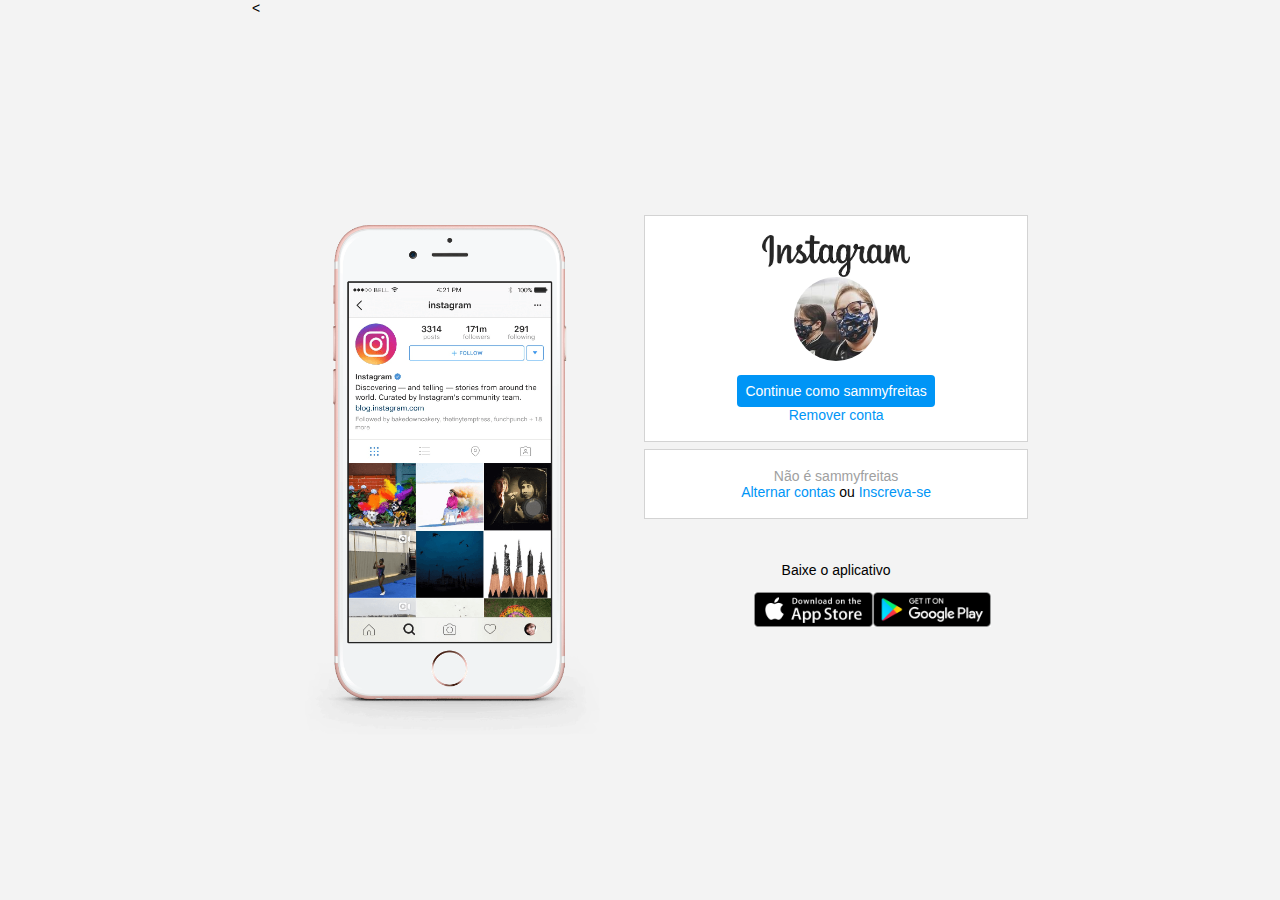
<file: 05 - Recriando a página inicial do Instagram/index.html>
<<!DOCTYPE html>
    <html lang="pt-br">

    <head>
        <title></title>
        <meta charset="UTF-8">
        <meta name="viewport" content="width=device-width, initial-scale=1">
        <link href="css/style.css" rel="stylesheet">
        <title>Instagram</title>
    </head>

    <body>
        <div class="instagram-wrapper">
            <div class="instagram-phone">
                <img src="./img/instagram-celular.png" class="instagram-phone-img" alt="Celular">
            </div>

            <div class="instagram-continue">
                <div class="group">
                    <img src="./img/instagram_logo.png" class="instagram-logo" alt="Instagram Logo">
                    <div class="profile-photo">
                        <img src="./img/instagram_profile.png" alt="Foto do Perfil">
                    </div>
                    <a href="#" class="instagram-login">Continue como sammyfreitas</a>
                    <a href="#" class="instagram-logout">Remover conta</a>
                </div>
                <div class="group">
                    <a class="set-account">Não é sammyfreitas</a>
                    <p class="met-account">
                        <span class="linkablue">Alternar contas</span> ou
                        <span class="linkablue">Inscreva-se</span></p>
                </div>
                <div class="get-the-app">
                    <div class="p get-the-app">Baixe o aplicativo
                        <div class="download">
                            <a href="https://apps.apple.com/br/app/instagram/id389801252" target="_blank" class="app-download"><img src="./img/apple-button.png" alt="Link Instagram Apple Store"></a>
                            <a href="https://play.google.com/store/apps/details?id=com.instagram.android&hl=pt_BR&gl=US" target="_blank" class="app-download"><img src="./img/googleplay-button.png" alt="Link Instagram Google Play"></a>
                        </div>
                    </div>
                </div>

            </div>
        </div>

    </body>

    </html>
</file>
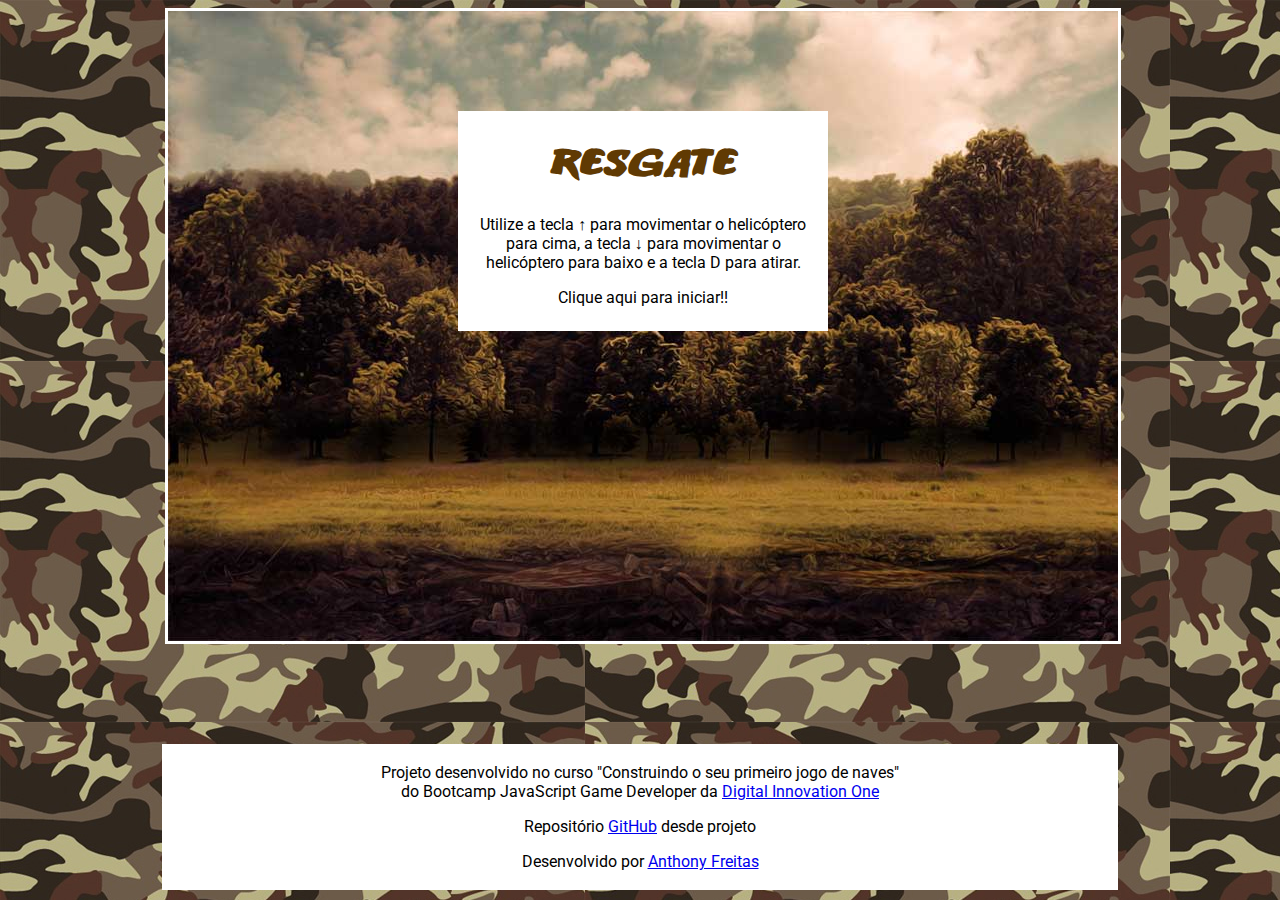
<file: 11 - Construindo o primeiro jogo de naves/index.html>
<!DOCTYPE html>
<html lang="pt-br">
<head>
    <meta charset="UTF-8">
    <title>Game de Resgate</title>

    <link href="./src/styles/main.css" rel="stylesheet" type="text/css">
</head>
<body>
    <div id="container">
        <div id="fundoGame">
            <div id="inicio" onclick="start()">
                <h1> Resgate </h1>
                <p>Utilize a tecla ↑ para movimentar o helicóptero para cima, a tecla ↓ para movimentar o helicóptero para baixo e a tecla D para atirar.</p>
                <p> Clique aqui para iniciar!! </p>
            </div>
        </div>
    </div>

    <!-- Sons do jogo ! -->
    <audio src="./src/assets/audios/som.mp3" preload="auto" id="somDisparo"></audio>
    <audio src="./src/assets/audios/explosao.mp3" preload="auto" id="somExplosao"></audio>
    <audio src="./src/assets/audios/musica_fundo.mp3" preload="auto" id="musica"></audio>
    <audio src="./src/assets/audios/gameover.mp3" preload="auto" id="somGameover"></audio>
    <audio src="./src/assets/audios/perdido.mp3" preload="auto" id="somPerdido"></audio>	
    <audio src="./src/assets/audios/resgate.mp3" preload="auto" id="somResgate"></audio>

    <script type="text/javascript" src="./src/js/jquery-1.11.1.min.js"></script>
    <script type="text/javascript" src="./src/scripts/main.js"></script>
    <script type="text/javascript" src="./src/js/jquery-collision.min.js"></script>
</body>
<footer>
    <p>Projeto desenvolvido no curso "Construindo o seu primeiro jogo de naves"<br>do Bootcamp JavaScript Game Developer da <a href="https://digitalinnovation.one/" target="_blank" rel="noopener noreferrer">Digital Innovation One</a></p>
    <p>Repositório <a href="https://github.com/sammyfreitas/" target="_blank" rel="noopener noreferrer">GitHub</a> desde projeto</p>
    <p>Desenvolvido por <a href="https://sammyfreitas.github.io/portfolioSite/" target="_blank" rel="noopener noreferrer">Anthony Freitas</a></p>
</footer>
</html>
</file>
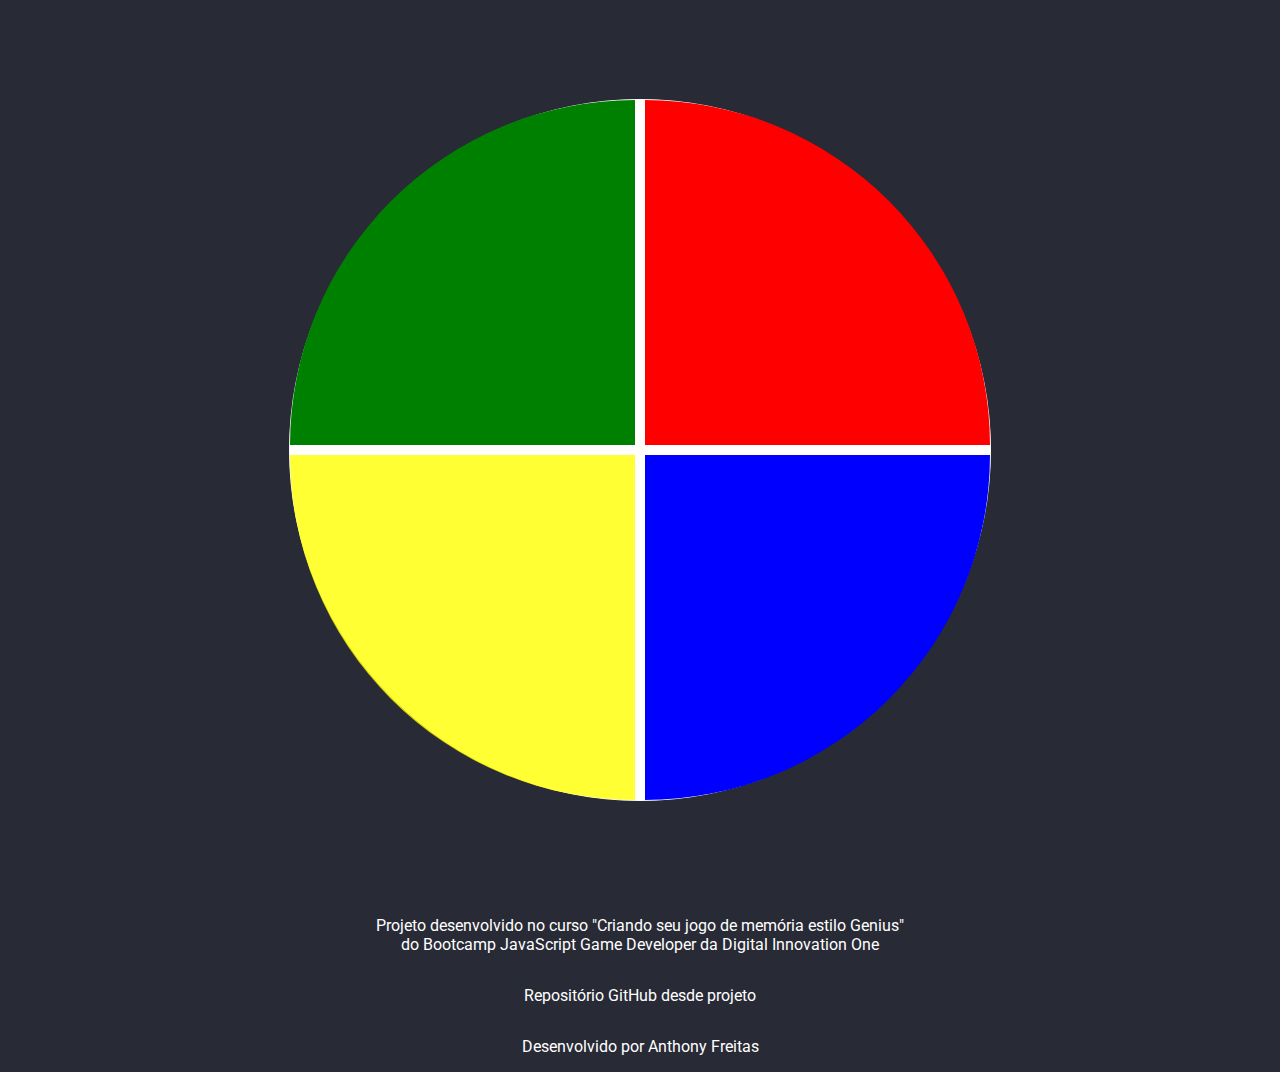
<file: 14 - Criando seu jogo de memória estilo Genius/index.html>
<!DOCTYPE html>
<html lang="pt-br">
<head>
    <meta charset="UTF-8">
    <title>Jogo Memória - Genius</title>

    <link rel="stylesheet" href="./src/styles/style.css">
</head>
<body>
    <div class="main-game">
        <div class="genius">
            <div class="blue"></div>
            <div class="yellow"></div>
            <div class="red"></div>
            <div class="green"></div>
        </div>
    </div>

    <script type="text/javascript" src="./src/scripts/script.js"></script>

    <footer>
        <p>Projeto desenvolvido no curso "Criando seu jogo de memória estilo Genius"<br>do Bootcamp JavaScript Game Developer da <a href="https://digitalinnovation.one/" target="_blank" rel="noopener noreferrer">Digital Innovation One</a></p>
        <p>Repositório <a href="" target="_blank" rel="noopener noreferrer">GitHub</a> desde projeto</p>
        <p>Desenvolvido por <a href="https://sammyfreitas.github.io/portfolioSite/" target="_blank" rel="noopener noreferrer">Anthony Freitas</a></p>
    </footer>
</body>
</html>
</file>
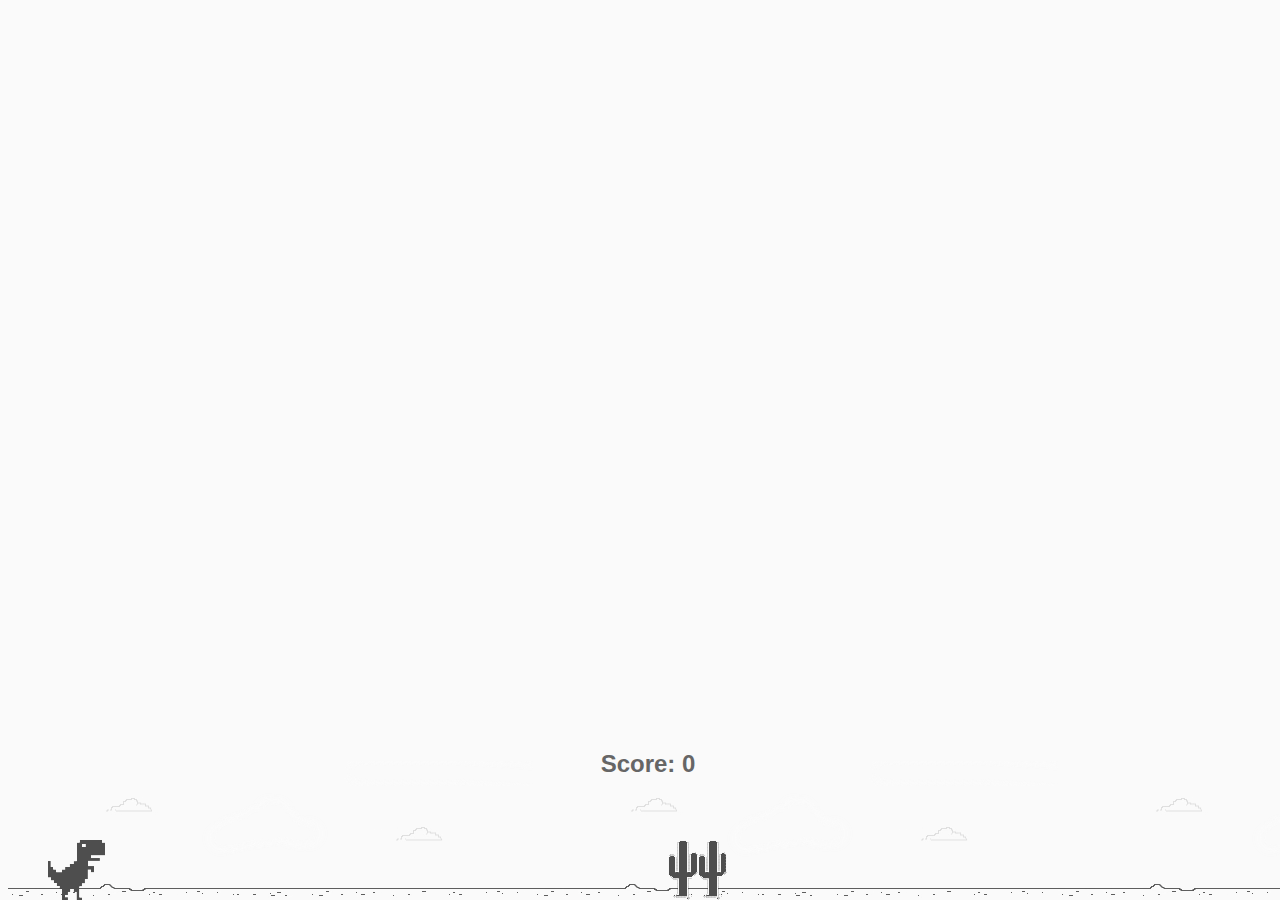
<file: 16 - Recriando o famoso jogo do dinossauro sem internet/index.html>
<!DOCTYPE html>
<html lang="pt-br">
<head>
  <meta charset="UTF-8">
  <title>Dio Dino Game - by Anthony Freitas</title>
  <link rel="stylesheet" href="style.css"></link>
  <script src="script.js" charset="UTF-8" defer></script>
</head>
<body>
  <div class="background">
    <div class="dino"></div>
    <h1 class="game-over">Game Over</h1>
    <h2 class="score">Score:</h2>
  </div>
</body>
</html>
</file>
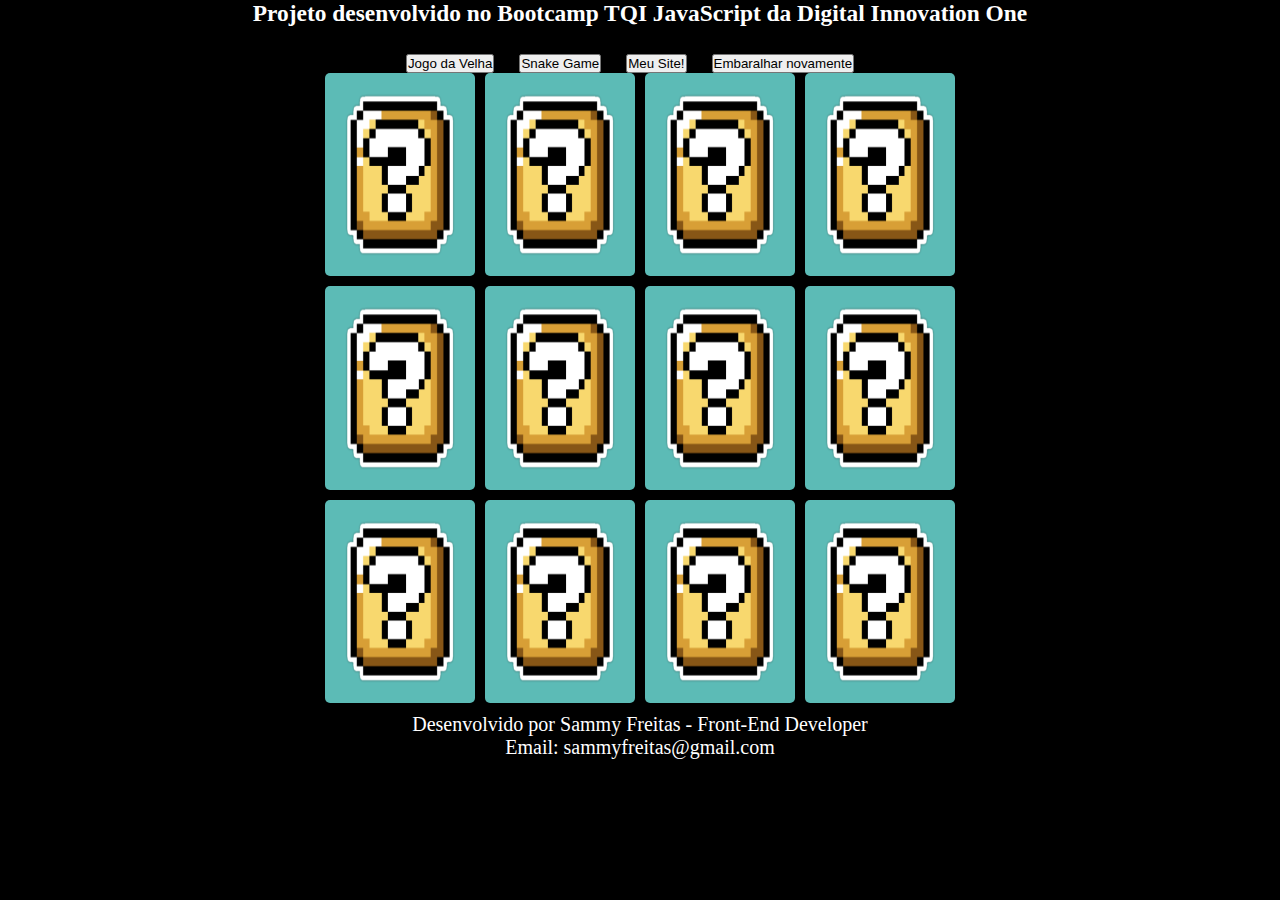
<file: 18 - Desenvolvendo um jogo da memória/index.html>
<!DOCTYPE html>
<html lang="pt-br">

<head>
    <meta charset="UTF-8">
    <title>Jogo Memória do Super Mario</title>
    <link rel="stylesheet" href="./css/style.css">
</head>

<body>

    <span class="txtalign">
        <h3>Projeto desenvolvido no Bootcamp TQI JavaScript da Digital Innovation One</h3><br>
        <ul class="icons">
            <li>
                <a href="https://sammyfreitas.github.io/JogoDaVelha/" target="_blank">
                    <button>Jogo da Velha</button></a>
            </li>
            <li>
                <a href="https://sammyfreitas.github.io/SnakeGame/" target="_blank">
                    <button>Snake Game</button></a>
            </li>
            <li>
            <a href="https://sammyfreitas.github.io/portfolioSite/" target="_blank">
                <button>Meu Site!</button>
            </a>
            </li>

            <li><button onclick="funcao1()">Embaralhar novamente</button><br></li>
            <p id="demo"></p>
            </ul>


    </span>
    <main class="memory-game">
        <div class="card" data-card="koopa">
            <img class="card-front" src="./assets/imagens/koopa.jpg" alt="Face da carta">
            <img class="card-back" src="./assets/imagens/box.png" alt="Verso da carta">
        </div>

        <div class="card" data-card="luigi">
            <img class="card-front" src="./assets/imagens/luigi.png" alt="Face da carta">
            <img class="card-back" src="./assets/imagens/box.png" alt="Verso da carta">
        </div>

        <div class="card" data-card="mario">
            <img class="card-front" src="./assets/imagens//mario.png" alt="Face da carta">
            <img class="card-back" src="./assets/imagens/box.png" alt="Verso da carta">
        </div>

        <div class="card" data-card="peach">
            <img class="card-front" src="./assets/imagens/peach.png" alt="Face da carta">
            <img class="card-back" src="./assets/imagens/box.png" alt="Verso da carta">
        </div>

        <div class="card" data-card="toad">
            <img class="card-front" src="./assets/imagens/toad.png" alt="Face da carta">
            <img class="card-back" src="./assets/imagens/box.png" alt="Verso da carta">
        </div>

        <div class="card" data-card="yoshi">
            <img class="card-front" src="./assets/imagens/yoshi.png" alt="Face da carta">
            <img class="card-back" src="./assets/imagens/box.png" alt="Verso da carta">
        </div>

        <div class="card" data-card="koopa">
            <img class="card-front" src="./assets/imagens/koopa.jpg" alt="Face da carta">
            <img class="card-back" src="./assets/imagens/box.png" alt="Verso da carta">
        </div>

        <div class="card" data-card="luigi">
            <img class="card-front" src="./assets/imagens/luigi.png" alt="Face da carta">
            <img class="card-back" src="./assets/imagens/box.png" alt="Verso da carta">
        </div>

        <div class="card" data-card="mario">
            <img class="card-front" src="./assets/imagens/mario.png" alt="Face da carta">
            <img class="card-back" src="./assets/imagens/box.png" alt="Verso da carta">
        </div>
        <div class="card" data-card="peach">
            <img class="card-front" src="./assets/imagens/peach.png" alt="Face da carta">
            <img class="card-back" src="./assets/imagens/box.png" alt="Verso da carta">
        </div>

        <div class="card" data-card="toad">
            <img class="card-front" src="./assets/imagens/toad.png" alt="Face da carta">
            <img class="card-back" src="./assets/imagens/box.png" alt="Verso da carta">
        </div>

        <div class="card" data-card="yoshi">
            <img class="card-front" src="./assets/imagens/yoshi.png" alt="Face da carta">
            <img class="card-back" src="./assets/imagens/box.png" alt="Verso da carta">
        </div>
    </main>

    <script src="./scripts/script.js"></script>

    <footer>
        <span class="txtalign">
            Desenvolvido por <a href="https://sammyfreitas.github.io/portfolioSite/" target="_blank">Sammy Freitas - Front-End Developer</a>
            <br><a href="mailto:sammyfreitas@gmail.com?subject=Fale Conosco">Email: sammyfreitas@gmail.com</a></strong>
        </span>
    </footer>

</body>

</html>
</file>
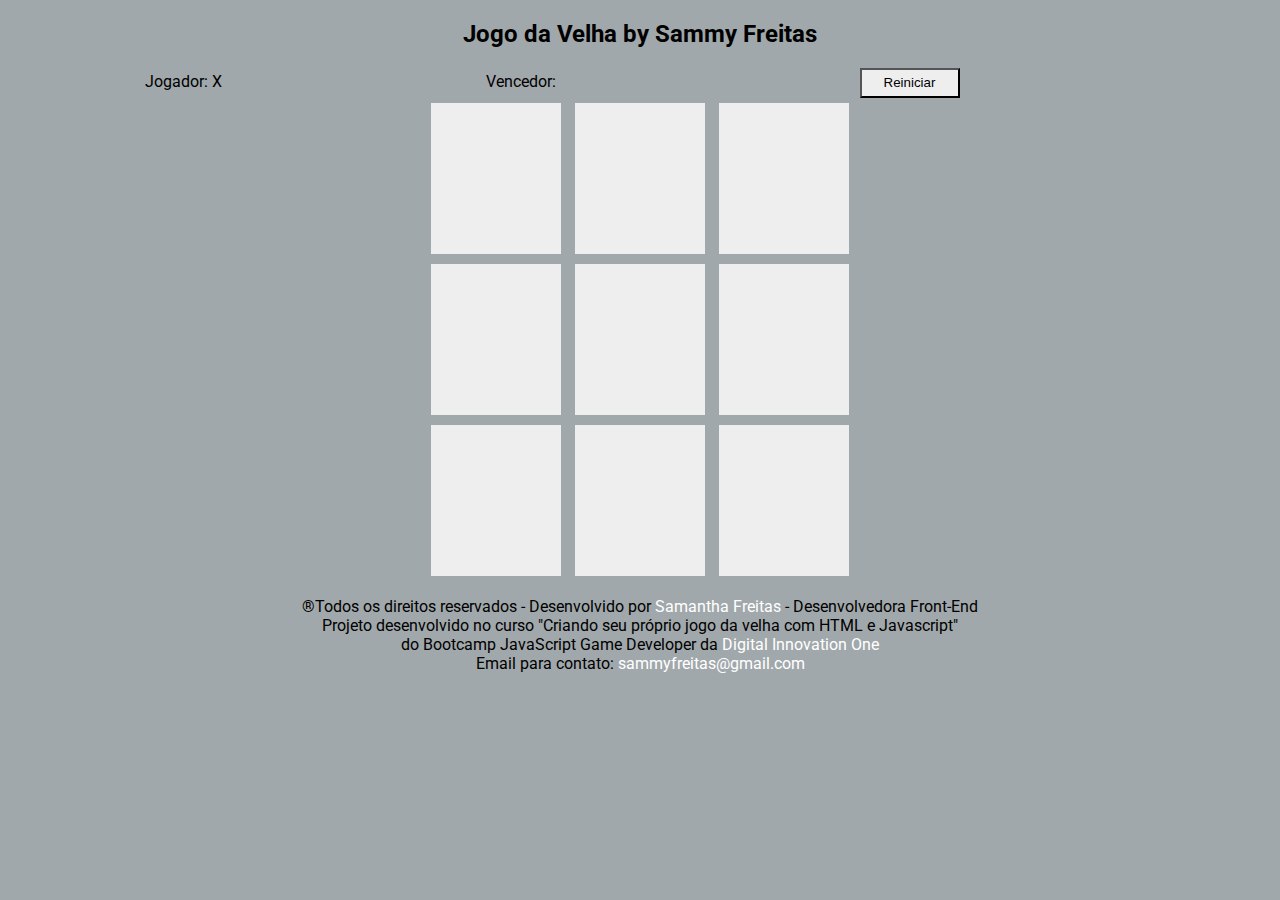
<file: 21 - Desafio de Projeto - Criando seu próprio Jogo da Velha com HMTL e JavaScript/index.html>
<!DOCTYPE html>
<html lang="pt-br">
<head>
    <meta charset="UTF-8">
    <title>Jogo da Velha</title>

    <link rel="stylesheet" href="./assets/css/style.css">

</head>
<body>

    <h2>Jogo da Velha by Sammy Freitas</h2>
	<span class="gamer">
        <label>&nbsp&nbsp&nbsp&nbsp&nbsp&nbspJogador: </label><label id="gamer-selected"></label>
		
	<span class="winner">	
		<label>&nbsp&nbsp&nbsp&nbsp&nbsp&nbsp&nbsp&nbsp&nbsp&nbsp&nbsp&nbsp&nbsp&nbsp&nbsp&nbsp&nbsp&nbsp&nbsp&nbspVencedor: </label><label id="winner-selected"></label></div>
		<button onclick="restart()">Reiniciar</button>
	</div>

    <div>
        <div id="1" class="square" onclick="chooseSquare(this.id)">-</div>
        <div id="2" class="square" onclick="chooseSquare(this.id)">-</div>
        <div id="3" class="square" onclick="chooseSquare(this.id)">-</div>
    </div>

    <div>
        <div id="4" class="square" onclick="chooseSquare(this.id)">-</div>
        <div id="5" class="square" onclick="chooseSquare(this.id)">-</div>
        <div id="6" class="square" onclick="chooseSquare(this.id)">-</div>
    </div>

    <div>
        <div id="7" class="square" onclick="chooseSquare(this.id)">-</div>
        <div id="8" class="square" onclick="chooseSquare(this.id)">-</div>
        <div id="9" class="square" onclick="chooseSquare(this.id)">-</div>
    </div>

    <footer>
        <p>&#174Todos os direitos reservados - Desenvolvido por <a href="https://sammyfreitas.github.io/portfolioSite/" target="_blank">Samantha Freitas</a> - Desenvolvedora Front-End<br>Projeto desenvolvido no curso "Criando seu próprio jogo da velha com HTML e Javascript"<br>do Bootcamp JavaScript Game Developer da <a href="https://digitalinnovation.one/" target="_blank">Digital Innovation One</a><br>Email para contato: <a href="mailto:sammyfreitas@gmail.com?subject=Fale Conosco ">sammyfreitas@gmail.com</a>
    </footer>
	
	
	
	
</body>

<script src="./assets/js/JogoDaVelha.js"></script>

</html>
</file>
<file: 05 - Recriando a página inicial do Instagram/css/style.css>
* {
    padding: 0;
    margin: 0;
    box-sizing: border-box;
    text-decoration: none;
    font-family: sans-serif;
    font-size: 14px;
}

body {
    width: 100%;
    min-height: 100%;
    background-color: rgb(243, 243, 243);
    margin: 0;
    padding: 0;
    display: flex;
    justify-content: center;
}

.instagram-wrapper {
    display: flex;
    align-items: center;
    justify-content: start;
    width: 60%;
    height: 100%;
}

.instagram-phone {
    display: flex;
    align-items: center;
    justify-content: center;
    width: 50%;
}

.instagram-phone-img {
    width: 150%;
}

.instagram-continue {
    display: flex;
    align-items: center;
    justify-content: space-around;
    /* vertical */
    flex-direction: column;
    /* horizontal */
    width: 50%;
    min-height: 34rem;
}

.group {
    display: flex;
    justify-content: space-around;
    align-items: center;
    flex-direction: column;
    background-color: #ffffff;
    width: 100%;
    padding: 1.3rem;
    border: 1px solid lightgray;
}

.group:nth-child1(1) {
    min-height: 19rem;
}

.instagram-logo {
    height: 3rem;
}

.profile-photo {
    display: flex;
    justify-content: center;
    align-items: center;
    border-radius: 50%;
    overflow: hidden;
}

.profile-photo img {
    height: 6rem;
}

.instagram-login {
    background-color: #0095f6;
    color: #ffffff;
    margin-top: 1rem;
    padding: 8px;
    border-radius: 4px;
}

.instagram-logout {
    color: #0095f6;
    margin-top: 0rem;
}

.set-account {
    color: rgb(160, 160, 160);
}

.not-account {
    color: rgb(160, 160, 160);
}

.linkablue {
    color: #0095f6;
}

.get-the-app {
    display: flex;
    flex-direction: column;
    align-items: center;
    justify-content: center;
    width: 100%;
    padding: 1.3rem 0;
}

.download {
    display: flex;
    width: 50%;
    justify-content: space-evenly;
    align-items: center;
    padding: 1rem;
}

.app-download {
    height: 3rem;
    width: 10rem;
    /*background-size: cover;*/
}

.app-download img {
    height: 2.5rem;
}


/* media queries */

@media (max-width: 1024px) {
    .instagram-wrapper {
        width: 90%;
    }
}

@media (max-width: 650px) {
    body {
        background-color: #ffffff;
    }
    .instagram-wrapper {
        width: 90%;
    }
    .instagram-phone {
        display: none;
    }
    .instagram-continue {
        width: 100%;
    }
    .group {
        border: 1px solid transparent;
    }
}
</file>
<file: 11 - Construindo o primeiro jogo de naves/src/styles/main.css>
@import url('https://fonts.googleapis.com/css2?family=Roboto:ital,wght@0,100;0,300;0,400;0,500;0,700;0,900;1,100;1,300;1,400;1,500;1,700;1,900&display=swap');

@font-face {
	font-family: Titulo;
	src: url(../assets/fontes/ANODETONOONE.TTF);
}

h1 {
	font-family: Titulo;
	font-size: 40px;
	color: #603A03;
}

body {
	background-image: url(../assets/images/fundo.jpg);
}

#container{
	width: 950px;
	height: auto;
	position: relative;
	margin-left: auto;
	margin-right: auto;
}


#fundoGame {
	width: 950px;
	height: 630px;
	background-image: url(../assets/images/fundo_game.jpg);
	border-color: #FFF;
	border-style: solid;
}

#jogador {
	width: 256px;
	height: 66px;
	position: absolute;
	left: 8px;
	top: 179px;
    background-image: url(../assets/images/apache.png);
}

#inimigo1 {
	width: 256px;
	height: 66px;
	position: absolute;
	left: 689px;
	top: 253px;
	background-image:url(../assets/images/inimigo1.png);
	
}

#inimigo2 {
	width: 165px;
	height: 70px;
	position: absolute;
	left: 775px;
	top: 447px;
	background-image: url(../assets/images/inimigo2.png);
}

#amigo {
	width: 44px;
	height: 51px;
	position: absolute;
	left: 10px;
	top: 464px;
	background-image:url(../assets/images/amigo.png);
}

#inicio {
	width: 350px;
	height: 200px;
	background-color: #FFF;
 	margin-left: auto;
    margin-right: auto;
 	margin-top: 100px;
	text-align: center;
	padding: 10px;
	font-family: 'Roboto';
}

.anima1 {
	background-image: url(../assets/images/helicoptero.png);
	animation: play .5s steps(2) infinite;

    -webkit-animation: play .5s steps(2) infinite;
    -moz-animation: play .5s steps(2) infinite;
    -ms-animation: play .5s steps(2) infinite;
    -o-animation: play .5s steps(2) infinite;
}

.anima2 {
	background-image: url(../assets/images/inimigo1.png);
	animation: play .5s steps(2) infinite;
	
	-webkit-animation: play .5s steps(2) infinite;
	-moz-animation: play .5s steps(2) infinite;
	-ms-animation: play .5s steps(2) infinite;
	-o-animation: play .5s steps(2) infinite; 
}

@keyframes play {
	from {background-position: 0px;}
	to {background-position: -512px;}
}

@-webkit-keyframes play {
   from { background-position: 0px; }
   to { background-position: -512px; }
}

@-moz-keyframes play {
   from { background-position: 0px; }
   to { background-position: -512px; }
}

@-ms-keyframes play {
   from { background-position: 0px; }
   to { background-position: -512px; }
}

@-o-keyframes play {
   from { background-position: 0px; }
   to { background-position: -512px; }
}

.anima3 {
	background-image: url(../assets/images/amigo.png);
    animation: play2 .9s steps(12) infinite;
    
	-webkit-animation: play2 .9s steps(12) infinite;
    -moz-animation: play2 .9s steps(12) infinite;
    -ms-animation: play2 .9s steps(12) infinite;
    -o-animation: play2 .9s steps(12) infinite;
}

@keyframes play2 {
	from {background-position: 0px;}
	to {background-position: -528px;}
}

@-webkit-keyframes play2 {
   from { background-position: 0px; }
   to { background-position: -528px; }
}

@-moz-keyframes play2 {
   from { background-position: 0px; }
   to { background-position: -528px; }
}

@-ms-keyframes play2 {
   from { background-position: 0px; }
   to { background-position: -528px; }
}

@-o-keyframes play2 {
   from { background-position: 0px; }
   to { background-position: -528px; }
}

#disparo {
	width: 50px;
	height: 8px;
	position: absolute;
	background-image: url(../assets/images/disparo.png);
}

#explosao1 {
	width: 15px;
	height: 87px;
	position: absolute;
}

#explosao2 {
	width: 15px;
	height: 87px;
	position: absolute;	
}

#explosao3 {
	width: 44px;
	height: 51px;
	position: absolute;
}

.anima4 {
	width: 44px;
	height: 51px;
	background-image: url(../assets/images/amigo_morte.png);
	animation: play3 .5s steps(7) infinite;

	-webkit-animation: play3 .5s steps(7) infinite;
    -moz-animation: play3 .5s steps(7) infinite;
    -ms-animation: play3 .5s steps(7) infinite;
    -o-animation: play3 .5s steps(7) infinite;
}

@keyframes play3 {
	from {background-position: 0px;}
	to {background-position: -308px;}
}

@-webkit-keyframes play3 {
   from { background-position: 0px; }
	to { background-position: -308px; }
}

@-moz-keyframes play3 {
   from { background-position: 0px; }
	to { background-position: -308px; }
}

@-ms-keyframes play3 {
   from { background-position: 0px; }
	to { background-position: -308px; }
}

@-o-keyframes play3 {
   from { background-position: 0px; }
   to { background-position: -308px; }
}

#placar {
	width: 450px;
	height: 50px;
	position: absolute;
	left: 5px;
	top: 590px;
}

h2 {
	font-family: Titulo;
	font-size: 20px;
	color: #FFF;
}

#energia {
	width: 140px;
	height: 38px;
	position: absolute;
	left: 750px;
	top: 7px;	
}

h3 {
	font-family: Titulo;
	font-size: 20px;
	color: #603A03;
}

#fim {
	width: 350px;
	height: 200px;
	background-color: #FFF;
 	margin-left: auto;
    margin-right: auto;
 	margin-top: 100px;
	text-align: center;
	padding: 10px;
	font-family: 'Roboto';
}

footer {
	background-color: #FFF;
	text-align: center;
	margin-top: 100px;
	border-color: #FFF;
	border-style: solid;
	width: 950px;
	height: 140px;
 	margin-left: auto;
	margin-right: auto;
	font-family: 'Roboto';
}
</file>
<file: 14 - Criando seu jogo de memória estilo Genius/src/styles/style.css>
@import url('https://fonts.googleapis.com/css2?family=Roboto:ital,wght@0,100;0,300;0,400;0,500;0,700;0,900;1,100;1,300;1,400;1,500;1,700;1,900&display=swap');

body {
    margin: 0;
    background-color: #282a36;
}

.main-game {
    height: 100vh;
    width: 100vw;
    display: flex;
    justify-content: center;
    align-items: center;
}

.genius {
    display: grid;
    grid-template-areas: 'verde vermelho' 'amarelo azul';
    grid-gap: 10px;
    border: 1px solid #ffffff;
    background-color: #ffffff;
    border-radius: 100%;
    width: 700px;
    height: 700px;
}

.blue {
    grid-area: azul;
    background-color: blue;
    border-bottom-right-radius: 100%;
}

.red {
    grid-area: vermelho;
    background-color: red;
    border-top-right-radius: 100%;
}

.yellow {
    grid-area: amarelo;
    background-color: yellow;
    border-bottom-left-radius: 100%;
}

.green {
    grid-area: verde;
    background-color: green;
    border-top-left-radius: 100%;
}

.selected {
    opacity: 0.8;
}

footer {
    display: flex;
    flex-direction: column;
    align-items: center;
	text-align: center;
    color: #FFF;
    font-family: 'Roboto';
}

footer a {
    text-decoration: none;
    color: #FFF;
}
</file>
<file: 16 - Recriando o famoso jogo do dinossauro sem internet/style.css>
body {
  background: #fafafa;
}

.dino {
  position: absolute;
  bottom: 0;
  margin-left: 40px;
  background-image: url('./img/dino.png');
  width: 60px;
  height: 60px;
  transition: .0.5s ease all
}

.cactus {
  position: absolute;
  width: 60px;
  height: 60px;
  bottom: 0;
  background-image: url('./img/cactus.png');
}

.game-over {
  text-align: center;
  color: #666;
  margin: 50px 0;
  font-family: arial;
}

.score {
  text-align: center;
  color: #666;
  margin: 50px 0;
  font-family: arial;
}

@keyframes slideright {
  from {
      background-position: 70000%;
  }
  to {
      background-position: 0%;
  }
}

.background {
  position: absolute;
  bottom: 0px;
  background-image: url('img/background.png');
  background-repeat: repeat-x;
  animation: slideright 1000s infinite linear;
  -webkit-animation: slideright 1000s infinite linear;
  width: 100%;
  height: 200px;
}
</file>
<file: 18 - Desenvolvendo um jogo da memória/css/style.css>
@import url('https://fonts.googleapis.com/css2?family=Roboto:ital,wght@0,100;0,300;0,400;0,500;0,700;0,900;1,100;1,300;1,400;1,500;1,700;1,900&display=swap');
* {
    padding: 0;
    margin: 0;
    box-sizing: border-box;
}

body {
    height: 100vh;
    display: flex;
    flex-direction: column;
    background-color: #000000;
    text-align: left;
    top: 0 auto;
    width: 100%;
    color: #ffff;
    font-family: 'Roboto';
}

.txtalign {
    font-family: Open Sans;
    font-size: 20px;
    font-weight: 300;
    color: #ffffff;
    text-align: center;
}

.memory-game {
    height: 640px;
    width: 640px;
    margin: 0 auto;
    display: flex;
    flex-wrap: wrap;
    perspective: 1000px;
    /* perspectiva do usuário */
}

.card {
    height: calc( 33.333% - 10px);
    width: calc(25% - 10px);
    margin: 0 auto;
    position: relative;
    box-shadow: 1px 1px 1px rgba(0, 0, 0, .3);
    cursor: pointer;
    transform: scale(1);
    transform-style: preserve-3d;
    /* perspectiva 3d */
    transition: transform .9s;
    /* efeito de movimento do flip do card */
}

.card:active {
    transform: scale(0.97);
    transition: transform .2s;
}


/* Frente e Verso Cards */

.card-front,
.card-back {
    width: 100%;
    height: 100%;
    padding: 20px;
    position: absolute;
    border-radius: 5px;
    background: rgb(92, 187, 182);
    backface-visibility: hidden;
}


/* Trocar o verso transparente por verso virado. */

.card-front {
    transform: rotateY(180deg);
}


/* flip card animation */

.card.flip {
    transform: rotateY(180deg);
}

footer {
    display: flex;
    flex-direction: column;
    align-items: center;
    text-align: left;
    color: #FFF;
    font-family: 'Roboto';
}


/* Icons */

ul.icons {
    cursor: default;
    list-style: none;
    padding-left: 0;
}

ul.icons li {
    display: inline-block;
    padding: 0 1em 0 0;
}

ul.icons li:last-child {
    padding-right: 0;
}

ul.icons li .icon {
    color: inherit;
}

ul.icons li .icon:before {
    font-size: 1.25em;
}

footer a {
    text-decoration: none;
    color: #FFF;
}


/* Header */

#header {
    display: -moz-flex;
    display: -webkit-flex;
    display: -ms-flex;
    display: flex;
    border-bottom: solid 5px #f56a6a;
    padding: 6em 0 1em 0;
    position: relative;
}

#header>* {
    -moz-flex: 1;
    -webkit-flex: 1;
    -ms-flex: 1;
    flex: 1;
    margin-bottom: 0;
}

#header .logo {
    border-bottom: 0;
    color: inherit;
    font-family: "Roboto Slab", serif;
    font-size: 1.125em;
}

#header .icons {
    text-align: right;
}

@media screen and (max-width: 1680px) {
    #header {
        padding-top: 5em;
    }
}

@media screen and (max-width: 736px) {
    #header {
        padding-top: 6.5em;
    }
    #header .logo {
        font-size: 1.25em;
        margin: 0;
    }
    #header .icons {
        height: 5em;
        line-height: 5em;
        position: absolute;
        right: -0.5em;
        top: 0;
    }
}
</file>
<file: 21 - Desafio de Projeto - Criando seu próprio Jogo da Velha com HMTL e JavaScript/assets/css/style.css>
@import url('https://fonts.googleapis.com/css2?family=Roboto:ital,wght@0,100;0,300;0,400;0,500;0,700;0,900;1,100;1,300;1,400;1,500;1,700;1,900&display=swap');

body {
    text-align: center;
    font-family: 'Roboto';
    background-color: #a1a8ab;
}

.square {
    text-align: center;
    width: 50px;
    background: #eee;
    display: inline-block;
    padding: 40px;
    font-size: 60px;
    margin: 5px;
    cursor: pointer;
    color: #eee;
}

.gamer{
	margin-top: 0 auto;
    font-size: 16px;
	margin-left: -200px;
}
 
.winner {
	margin-top: 0 auto;
    font-size: 16px;
	margin-left: 180px;
	color: "blue";
}

button {
    margin-top: 0 auto;
	margin-left: 300px;
    width: 100px;
    height: 30px;
    background: #eee;
    cursor: pointer;
}

.footer {
    display: flex;
    flex-direction: column;
    align-items: center;
	text-align: center;
    color: #FFF;
    margin-top: 40px;
}
/*
.footer {
    position: fixed;
    left: 0;
    bottom: 0;
    width: 100%;
    background-color: D6EAD4;
    color: green;
    text-align: center;
    font-style: oblique;
}*/

footer a {
    text-decoration: none;
    color: #FFF;
}
</file>
